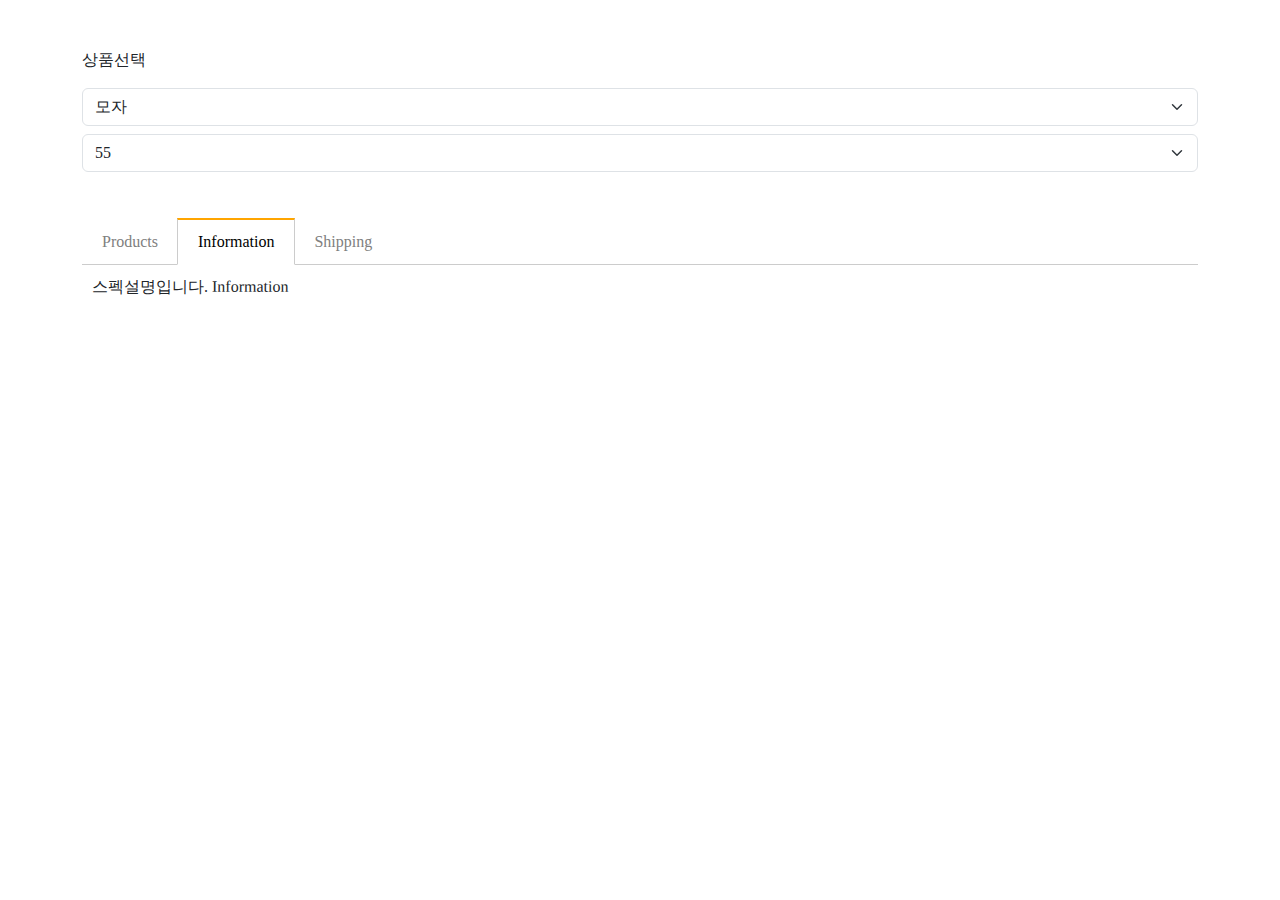
<file: detail.html>
<!doctype html>
<html lang="en">

    <head>
        <!-- Required meta tags -->
        <meta charset="utf-8">
        <meta name="viewport" content="width=device-width, initial-scale=1">

        <!-- Bootstrap CSS -->
        <link
            href="https://cdn.jsdelivr.net/npm/bootstrap@5.1.3/dist/css/bootstrap.min.css"
            rel="stylesheet">
        <link rel="stylesheet" href="CSS/default.css">
        <link rel="stylesheet" href="CSS/main.css">
        <link rel="stylesheet" href="CSS/detail.css">

        <script
            src="https://cdnjs.cloudflare.com/ajax/libs/jquery/3.6.0/jquery.min.js"
            integrity="sha512-894YE6QWD5I59HgZOGReFYm4dnWc1Qt5NtvYSaNcOP+u1T9qYdvdihz0PPSiiqn/+/3e7Jo4EaG7TubfWGUrMQ=="
            crossorigin="anonymous"
            referrerpolicy="no-referrer"></script>

        <title>Hello, world!</title>
    </head>

    <body>

        <form class="container my-5 form-group">
            <p>상품선택</p>
            <select class="form-select mt-2">
                <option>모자</option>
                <option>셔츠</option>
                <option>바지</option>
            </select>
            <select class="form-select mt-2">
              <option>55</option>
              <option>56</option>
          </select>
        </form>


          <div class="container mt-5">
            <ul class="list">
              <li class="tab-button">Products</li>
              <li class="tab-button orange">Information</li>
              <li class="tab-button">Shipping</li>
            </ul>
            <div class="tab-content">
              <p>상품설명입니다. Product</p>
            </div>
            <div class="tab-content show">
              <p>스펙설명입니다. Information</p>
            </div>
            <div class="tab-content">
              <p>배송정보입니다. Shipping</p>
            </div>
          </div> 

        <script>

          var hat = [54, 55, 56, 57];
          var shirts = [90, 95, 100, 105];
          var pants = [28, 30, 32, 34];
          

          $('.form-select').eq(0).on('input', function(){
            var product = $('.form-select').eq(0).val();
            if (product == '모자') {
              $('.form-select').eq(1).html('');
              hat.forEach(function(i) {
                $('.form-select').eq(1).append(`<option>${i}</option>`);
              });
            }
            else if (product == '셔츠') {
              $('.form-select').eq(1).html('');
              shirts.forEach(function(i) {
                $('.form-select').eq(1).append(`<option>${i}</option>`);
              });
            }
            else if (product == '바지'){
              $('.form-select').eq(1).html('');
              pants.forEach(function(i) {
                $('.form-select').eq(1).append(`<option>${i}</option>`);
              });
            }
          });

          var 출석부 = ['흥민', '영희', '철수', '재석'];

          function gugudan() {
            for(i=2; i<=9; i++) {
              for(j=1; j<=9; j++) {
                console.log(i*j);
              }
            }
          }

          gugudan();

            
        </script>
    
        <!-- JS파일목록-->
        <script src="JS/tab.js"></script>
        <script src="JS/imgSlide.js"></script>
        <script src="JS/darkMode.js"></script>
        <script src="JS/scroll.js"></script>
        <script
            src="https://cdn.jsdelivr.net/npm/bootstrap@5.1.3/dist/js/bootstrap.bundle.min.js"></script>

    </body>

</html>
</file>
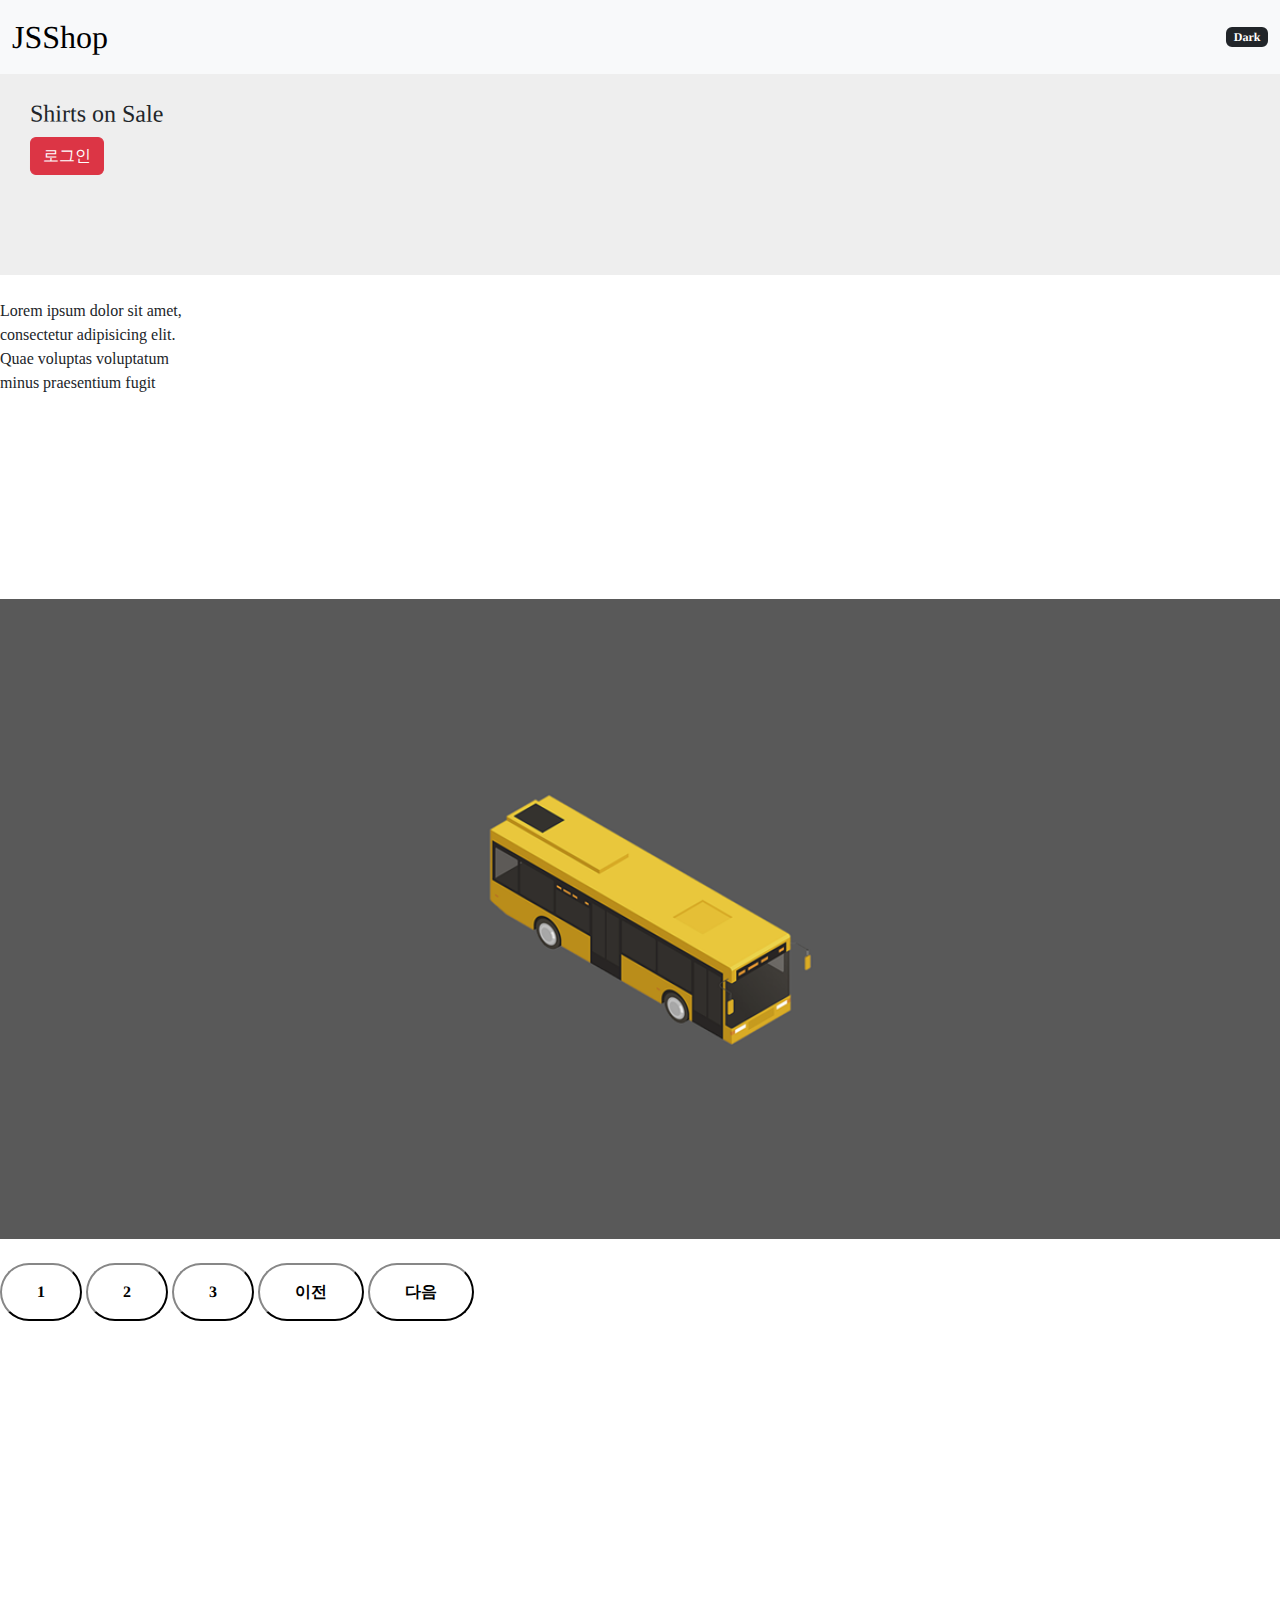
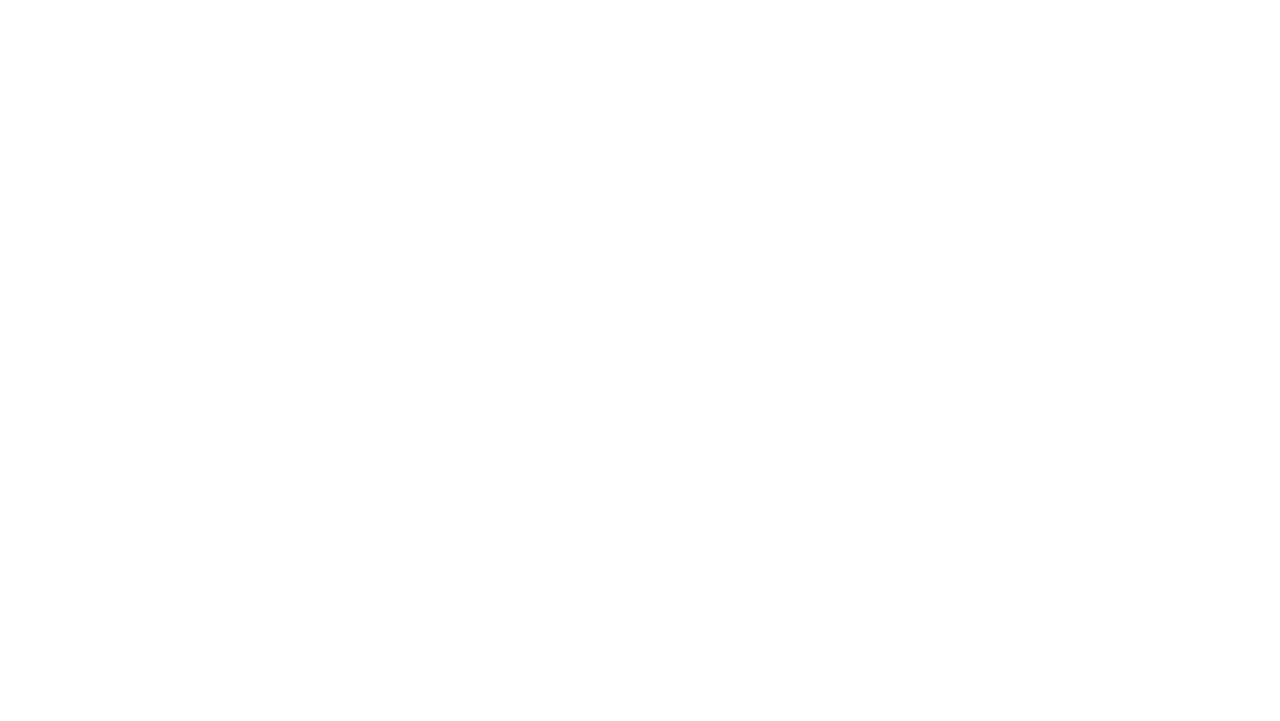
<file: main.html>
<!doctype html>
<html lang="en">

    <head>
        <!-- Required meta tags -->
        <meta charset="utf-8">
        <meta name="viewport" content="width=device-width, initial-scale=1">

        <!-- Bootstrap CSS -->
        <link
            href="https://cdn.jsdelivr.net/npm/bootstrap@5.1.3/dist/css/bootstrap.min.css"
            rel="stylesheet">
        <link rel="stylesheet" href="CSS/button.css">
        <link rel="stylesheet" href="CSS/default.css">
        <link rel="stylesheet" href="CSS/main.css">
        <link rel="stylesheet" href="CSS/progressBar.css">
        <script
            src="https://cdnjs.cloudflare.com/ajax/libs/jquery/3.6.0/jquery.min.js"
            integrity="sha512-894YE6QWD5I59HgZOGReFYm4dnWc1Qt5NtvYSaNcOP+u1T9qYdvdihz0PPSiiqn/+/3e7Jo4EaG7TubfWGUrMQ=="
            crossorigin="anonymous"
            referrerpolicy="no-referrer"></script>

        <title>Web study</title>
    </head>

    <body>

        <div id="progress-bar-container">
            <div id="progress-bar"></div>
        </div>
        

        <div class="black-bg">
            <div class="white-bg">
                <h4>로그인하세요</h4>
                <form action="success.html">
                    <div class="my-3">
                        <input type="text" class="form-control" id="id">
                    </div>
                    <div class="my-3">
                        <input type="password" class="form-control" id="pwd">
                    </div>
                    <button type="submit" class="btn btn-primary" id="send" >전송</button>
                    <button type="button" class="btn btn-danger" id="close">닫기</button>
                </form>
            </div>
        </div>

        


        <nav class="navbar navbar-light bg-light">
            <div class="container-fluid">
                <span class="navbar-brand">JSShop</span>
                <span class="badge bg-dark">Dark</span>
                <!-- <button class="navbar-toggler" type="button">
                    <span class="navbar-toggler-icon"></span>
                </button> -->
            </div>
        </nav>

        <!-- <ul class="list-group">
            <li class="list-group-item">An item</li>
            <li class="list-group-item">A second item</li>
            <li class="list-group-item">A third item</li>
            <li class="list-group-item">A fourth item</li>
            <li class="list-group-item">And a fifth one</li>
        </ul> -->
        <div class="main-bg">
            <h4>Shirts on Sale</h4>
            <button class="btn btn-danger" id="login">로그인</button>
        </div>
        <br>
        <div class="lorem" style="width: 200px; height: 100px; overflow-y: scroll">
            Lorem ipsum dolor sit amet, consectetur adipisicing elit. Quae voluptas voluptatum minus praesentium fugit debitis at, laborum ipsa itaque placeat sit, excepturi eius. Nostrum perspiciatis, eligendi quae consectetur praesentium exercitationem.
        </div> 

        <div style="height: 200px"></div>

        <div style="overflow: hidden">
            <div class="slide-container">
              <div class="slide-box">
                <img src="/JS_img/car1.png">
              </div>
              <div class="slide-box">
                <img src="/JS_img/car2.png">
              </div>
              <div class="slide-box">
                <img src="/JS_img/car3.png">
              </div>
            </div>
        </div>
        <br>
        <button class="slide-1">1</button>
        <button class="slide-2">2</button>
        <button class="slide-3">3</button>
        <button class="previous-slide">이전</button>
        <button class="next-slide">다음</button>

        <div style="height: 1000px;"></div>

        <script>


        // /* nav바 토클키**/
        // $('.navbar-toggler').on('click', function () {
        //     $('.list-group').toggleClass('show');
        // });


            
        </script>
           
    
        <script src="JS/tab.js"></script>
        <script src="JS/imgSlide.js"></script>
        <script src="JS/login.js"></script>
        <script src="JS/darkMode.js"></script>
        <script src="JS/scroll.js"></script>
        <script src="JS/progressBar.js"></script>
        <script src="JS/modal.js"></script>
        <script
            src="https://cdn.jsdelivr.net/npm/bootstrap@5.1.3/dist/js/bootstrap.bundle.min.js"></script>

    </body>

</html>
</file>
<file: CSS/default.css>
/* @font-face {
	font-family : '나눔스퀘어';
	src : url(../font/NanumSquareR.woff);
}
@font-face {
	font-family : '나눔스퀘어';
	font-weight : 800;
	src : url(../font/NanumSquareB.woff);
} */


html {
  line-height: 1.15; /* 1 */
  -webkit-text-size-adjust: 100%; /* 2 */
}

div, input, textarea {
	box-sizing: border-box;
}

body {
  margin: 0px;
	font-family: '나눔스퀘어'
}

main {
  display: block;
}

p,h1,h2,h3,h4,span,table,button,lable,input,textarea {
	transform : rotate(0.04deg); 
}
</file>
<file: CSS/main.css>
/* 부트스트랩 설치 후 스크롤 이상현상 방지**/
:root { scroll-behavior : auto }

html {
  line-height: 1.15; /* 1 */
  -webkit-text-size-adjust: 100%; /* 2 */
}

div, input, textarea {
    box-sizing: border-box;
}

body {
  margin: 0;
}

main {
  display: block;
}
  
  .alertBox {
    width: 700px;
    background-color: skyblue;
    padding: 20px;
    color: white;
    font-size: 20px;
    border-radius: 10px;
    display: none;
  }

  .form-box {
    padding: 20px;
  }

  .text-id {
    margin: 10px;
    display: none;
  }

  .text-pwd {
    margin: 10px;
    display: none;
  }

  .list-group {
    display: none;
  }

  .show {
    display: block;
  }

  .main-bg {
    padding: 100px 30px;
    background: #eeeeee;
  }

  .black-bg {
    width : 100%;
    height : 100%;
    position : fixed;
    background : rgba(0,0,0,0.5);
    z-index : 5;
    padding: 30px;
    visibility: hidden;
    opacity: 0;
    transition: all 0.5s;
  }
  .white-bg {
    background: white;
    border-radius: 5px;
    padding: 30px;
    margin-top: 100px;
  } 

  .show-modal {
    visibility: visible;
    opacity: 1;
  }

  .slide-container {
    width: 300vw;
    transition: all 0.6s;
  }
  .slide-box {
    width: 100vw;
    float: left;
  }
  .slide-box img {
    width: 100%;
  }

  .navbar {
    position: fixed;
    width: 100%;
    z-index: 5;
  }

  .navbar-brand {
    font-size: 32px;
  }
</file>
<file: CSS/detail.css>
ul.list {
  list-style-type: none;
  margin: 0;
  padding: 0;
  border-bottom: 1px solid #ccc;
}
ul.list::after {
  content: '';
  display: block;
  clear: both;
}
.tab-button {
  display: block;
  padding: 10px 20px 10px 20px;
  float: left;
  margin-right: -1px;
  margin-bottom: -1px;
  color: grey;
  text-decoration: none;
  cursor: pointer;
}
.orange {
  border-top: 2px solid orange;
  border-right: 1px solid #ccc;
  border-bottom: 1px solid white;
  border-left: 1px solid #ccc;
  color: black;
  margin-top: -2px;
}
.tab-content {
  display: none;
  padding: 10px;
}
.show {
  display: block;
}

.form-hide {
    display: none;
}
</file>
<file: CSS/button.css>
button {

    border-color: #333333;

    font-weight: bold;
  
    background-color: #fff;
    border-radius: 100px;
    z-index: -1;
    padding: 15px 35px;
    display: inline-block;
}
</file>
<file: CSS/progressBar.css>
#progress-bar-container {
    position: fixed;
    top: 0;
    left: 0;
    width: 100%;
    height: 8px;
    background-color: #f0f0f0;
    z-index: 1000;
    display: none;
}

#progress-bar {
    height: 100%;
    width: 0;
    background-color: #333333; /* 진척도 바의 색상 */
    transition: width 0.3s ease-in-out;
}
</file>
